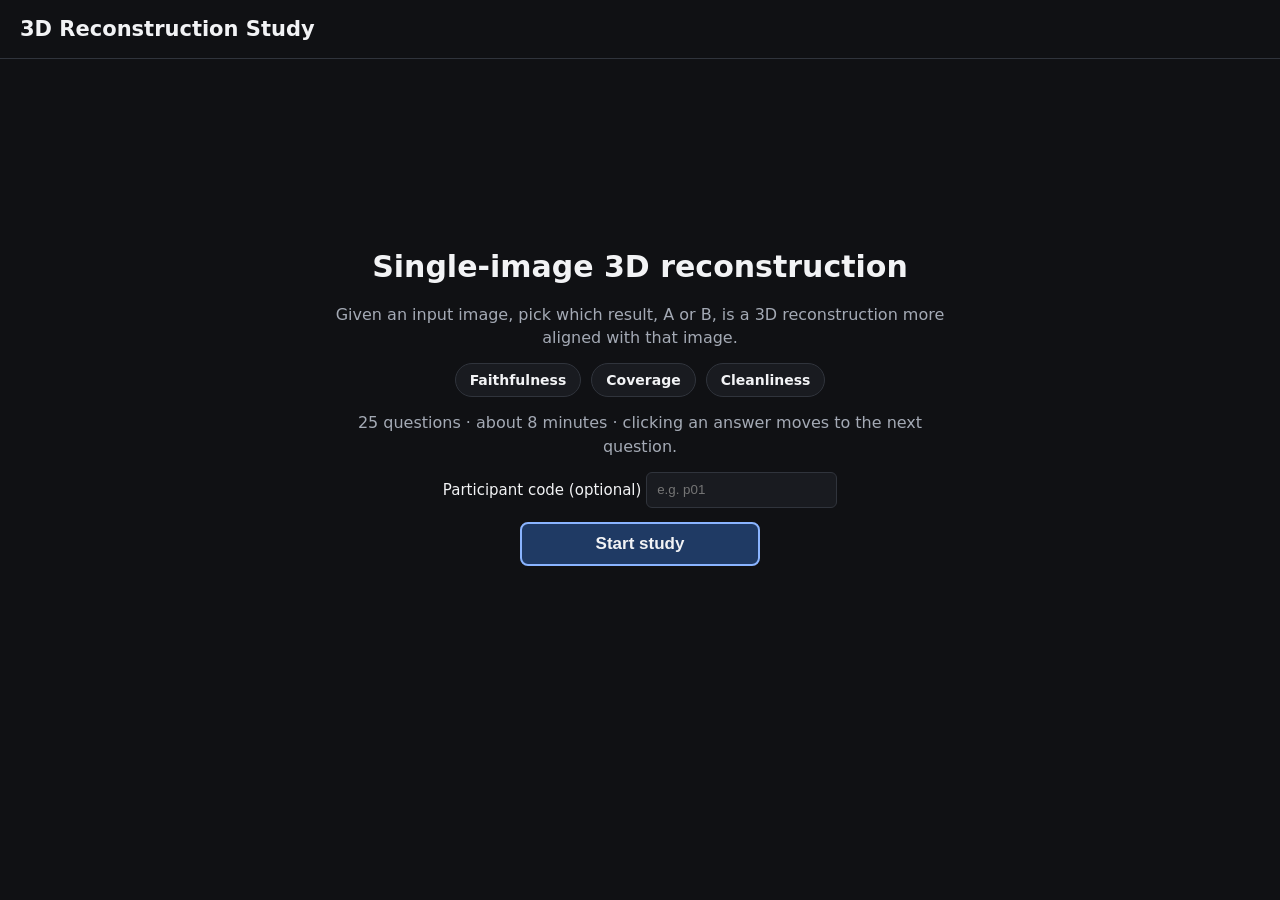
<file: user-study/index.html>
<!doctype html>
<html lang="en">
<head>
<meta charset="utf-8">
<meta name="viewport" content="width=device-width, initial-scale=1">
<title>3D Reconstruction Study</title>
<style>
:root{color-scheme:dark;--bg:#101114;--panel:#191b20;--line:#30343c;--text:#f2f3f5;--muted:#a4aab5;--accent:#8ab4ff;--good:#244f38}
*{box-sizing:border-box}body{margin:0;background:var(--bg);color:var(--text);font:15px/1.45 system-ui,sans-serif}
header{position:sticky;top:0;z-index:5;background:#101114f5;border-bottom:1px solid var(--line);padding:14px 20px}
.bar{display:flex;gap:14px;align-items:center;flex-wrap:wrap}.title{font-size:21px;font-weight:700}.spacer{flex:1}
input{height:36px;background:var(--panel);border:1px solid var(--line);border-radius:6px;color:var(--text);padding:0 10px}
button{min-height:44px;padding:0 18px;border:2px solid var(--line);border-radius:8px;background:var(--panel);color:var(--text);cursor:pointer;font-weight:700;font-size:15px}
button:hover:not(:disabled){border-color:var(--accent);background:#202b40}button:disabled{opacity:.45;cursor:not-allowed}
main{max-width:1800px;margin:0 auto;padding:22px}
#welcome{display:grid;place-items:center;min-height:72vh;text-align:center}#welcome[hidden]{display:none}
.intro{max-width:620px;display:grid;gap:14px;justify-items:center}
.intro h1{margin:0;font-size:30px}.intro p{margin:0;color:var(--muted);font-size:16px}
.intro .criteria{display:flex;gap:10px;flex-wrap:wrap;justify-content:center;color:var(--text)}
.chip{border:1px solid var(--line);border-radius:999px;padding:6px 14px;background:var(--panel);font-weight:600;font-size:14px}
#start{min-width:240px;background:#1f3a64;border-color:var(--accent);font-size:17px}
.question{display:none}.question.active{display:block}
.prompt{text-align:center;font-size:20px;font-weight:700;margin:0 0 4px}
.hint{text-align:center;color:var(--muted);margin:0 0 14px;font-size:14px}
.videos{display:grid;grid-template-columns:1fr 1fr 1fr;gap:14px}
/* Cap the card by viewport height so the answers stay above the fold. */
.card{background:var(--panel);border:1px solid var(--line);border-radius:9px;overflow:hidden;width:100%;max-width:min(100%,46vh);margin:0 auto}
.card h2{font-size:16px;text-align:center;margin:0;padding:8px;border-bottom:1px solid var(--line)}
video,.card img{display:block;width:100%;aspect-ratio:1;object-fit:contain;background:#050505}
.answers{margin:14px auto 0;max-width:900px}.answer{min-height:58px;font-size:17px}.result-answer{width:100%;margin-top:10px}.tie-row{display:flex;justify-content:center;margin-top:14px}.tie-answer{min-width:260px}.answer.selected{background:var(--good);border-color:#68d391;box-shadow:0 0 0 2px #68d39155}
.status{text-align:center;color:var(--muted);min-height:22px;font-size:14px;margin-top:6px}
/* Narrow screens keep the three panels side by side so nothing needs scrolling. */
@media(max-width:1000px){
 main{padding:10px}.videos{gap:6px}.answers{margin-top:12px}.tie-row{margin-top:8px}.tie-answer{min-width:0;width:100%}
 .card h2{font-size:13px;padding:5px}
 .prompt{font-size:16px}.hint{font-size:12px;margin-bottom:10px}
 .answer{min-height:52px;font-size:14px;padding:0 6px}.long{display:none}
 header{padding:10px 12px}.title{font-size:17px}
 .intro h1{font-size:24px}#welcome{min-height:60vh}
}
/* Landscape phones are short: drop the hint and shrink the panels to stay on one screen. */
@media(max-height:520px){
 .hint{display:none}.card{max-width:min(100%,42vh)}
 .prompt{font-size:15px;margin-bottom:8px}
 .answer{min-height:44px}.answers{margin-top:10px}
 .status{min-height:16px;margin-top:2px}
}
</style>
</head>
<body>
<header><div class="bar"><div class="title">3D Reconstruction Study</div><div class="spacer"></div>
<span id="progress"></span></div></header>
<main>
<section id="welcome">
<div class="intro">
<h1>Single-image 3D reconstruction</h1>
<p>Given an input image, pick which result, A or B, is a 3D reconstruction more aligned with that image.</p>
<div class="criteria"><span class="chip">Faithfulness</span><span class="chip">Coverage</span><span class="chip">Cleanliness</span></div>
<p>25 questions · about 8 minutes · clicking an answer moves to the next question.</p>
<label>Participant code (optional) <input id="participant" maxlength="80" placeholder="e.g. p01"></label>
<button id="start">Start study</button>
</div>
</section>
<section id="study" hidden>
<div class="question active">
<div class="prompt">Which result is more aligned with the input image?</div>
<p class="hint">Consider faithfulness to the input, coverage of the scene, and how clean the geometry is.</p>
<div class="videos"><div class="card"><h2>Input</h2><img id="inputImage" alt="Input image"></div>
<div class="card"><h2>Result A</h2><video id="videoA" autoplay muted loop playsinline preload="auto"></video><button class="answer result-answer" data-answer="A">Result A is better</button></div>
<div class="card"><h2>Result B</h2><video id="videoB" autoplay muted loop playsinline preload="auto"></video><button class="answer result-answer" data-answer="B">Result B is better</button></div></div>
<div class="answers"><div class="tie-row"><button class="answer tie-answer" data-answer="tie">Tie / no clear difference</button></div></div>
<div class="status" id="status"></div></div>
</section>
<section id="done" hidden><h1>Thank you</h1><p>Your responses were recorded.</p></section>
</main>
<script>
const CFG = {"mode": "static", "api": "https://helix-user-study.jiraphon-yenphraphai.workers.dev/answer", "manifest": "manifest.json", "total": 25};
let session=null, saving=false, selectedAnswer=null;
const $=id=>document.getElementById(id);
const videoA=$('videoA'), videoB=$('videoB');
let syncing=false;
function setProgress(){ $('progress').textContent=session?`Question ${session.index+1} / ${session.questions.length}`:''; }
// iOS may never reach canplaythrough, so settle on whatever fires first and cap the wait.
const READY_EVENTS=['canplaythrough','canplay','error'];
function buffered(video){
 if(video.readyState>=3)return Promise.resolve();
 return new Promise(resolve=>{
  const done=()=>{clearTimeout(timer);READY_EVENTS.forEach(e=>video.removeEventListener(e,done));resolve()};
  READY_EVENTS.forEach(e=>video.addEventListener(e,done));
  const timer=setTimeout(done,4000);
 });
}
function playBoth(){
 // Only seek when actually away from the start: seeking a half-loaded video stalls it.
 if(videoA.currentTime>.05)videoA.currentTime=0;
 if(videoB.currentTime>.05)videoB.currentTime=0;
 videoB.playbackRate=1;
 Promise.all([videoA,videoB].map(v=>Promise.resolve(v.play()).then(()=>true,()=>false)))
  // Browsers that block autoplay need a gesture, so fall back to tapping a video.
  .then(ok=>{if(!ok.every(Boolean))$('status').textContent='Tap either result to start playback.'});
}
// Keep B locked to A: nudge its rate for small drift, snap only when badly out of step.
function synchronize(){
 if(syncing||videoA.paused||videoB.paused||videoA.seeking||videoB.seeking)return;
 const drift=videoB.currentTime-videoA.currentTime;
 if(Math.abs(drift)>.4){syncing=true;videoB.currentTime=videoA.currentTime;videoB.playbackRate=1;syncing=false;return}
 videoB.playbackRate=Math.min(1.08,Math.max(.92,1-drift*1.5));
}
function prefetch(index){
 const c=navigator.connection||{};
 if(c.saveData||/^([23]g|slow-2g)$/.test(c.effectiveType||''))return;
 const q=session.questions[index];
 if(!q||q.prefetched)return;q.prefetched=true;
 [q.a.video,q.b.video,q.input_image].forEach(url=>fetch(url,{cache:'force-cache'}).catch(()=>{}));
}
function loadQuestion(){
 selectedAnswer=null;
 const q=session.questions[session.index];
 $('inputImage').src=q.input_image; videoA.src=q.a.video; videoB.src=q.b.video;
 videoA.load();videoB.load();
 Promise.all([buffered(videoA),buffered(videoB)]).then(()=>{playBoth();prefetch(session.index+1)});
 document.querySelectorAll('.answer').forEach(b=>{b.classList.remove('selected');b.disabled=false});
 $('status').textContent='Watch both results, then choose an answer.'; setProgress(); window.scrollTo({top:0});
}
async function api(path, options={}){const r=await fetch(path,{...options,headers:{'Content-Type':'application/json',...(options.headers||{})}});const j=await r.json();if(!r.ok)throw Error(j.error||'Request failed');return j}
function shuffle(list){for(let i=list.length-1;i>0;i--){const j=Math.floor(Math.random()*(i+1));[list[i],list[j]]=[list[j],list[i]]}return list}
// Static hosting has no server to draw the sample, so the browser does it. The
// manifest carries opaque ids only, so nothing here reveals which method is which.
async function staticSession(){
 const pool=await (await fetch(CFG.manifest,{cache:'no-store'})).json();
 const chosen=shuffle(pool.slice()).slice(0,CFG.total);
 return {
  session_id:(crypto.randomUUID?crypto.randomUUID():String(Math.random()).slice(2)),
  index:0,
  questions:chosen.map(q=>{
   const [a,b]=shuffle(q.videos.slice());
   return {id:q.id,a:{video:a},b:{video:b},input_image:q.input};
  }),
 };
}
$('start').onclick=async()=>{
 $('start').disabled=true;
 try{
  session=CFG.mode==='static'
   ? await staticSession()
   : await api('/api/session',{method:'POST',body:JSON.stringify({participant:$('participant').value.trim()})});
  session.participant=$('participant').value.trim();
  $('welcome').hidden=true;$('study').hidden=false;loadQuestion();
 }catch(e){$('status').textContent=e.message;$('start').disabled=false}
};
const buttons=document.querySelectorAll('.answer');
buttons.forEach(b=>b.onclick=()=>submit(b));
document.querySelector('.videos').onclick=()=>{if(videoA.paused||videoB.paused)playBoth()};
function record(answer){
 const q=session.questions[session.index];
 if(CFG.mode==='static'){
  return api(CFG.api,{method:'POST',body:JSON.stringify({
   session_id:session.session_id,participant:session.participant||'',
   question_id:q.id,a_video:q.a.video,b_video:q.b.video,answer,
   submitted_at:new Date().toISOString(),
  })});
 }
 return api('/api/answer',{method:'POST',body:JSON.stringify({
  session_id:session.session_id,question_id:q.id,answer})});
}
async function submit(button){
 if(saving||selectedAnswer)return;saving=true;
 const answer=button.dataset.answer;
 selectedAnswer=answer;
 buttons.forEach(x=>{x.classList.remove('selected');x.disabled=true});
 button.classList.add('selected');$('status').textContent='Saving…';
 try{await record(answer);
  session.index++;
  if(session.index>=session.questions.length){$('study').hidden=true;$('done').hidden=false;$('progress').textContent='Complete'}else loadQuestion()}
 catch(e){selectedAnswer=null;$('status').textContent=e.message;buttons.forEach(x=>{x.disabled=false;x.classList.remove('selected')})}
 finally{saving=false}
}
// A restarting its loop is the one moment the two can diverge by a full clip.
videoA.addEventListener('seeked',()=>{if(videoA.currentTime<.05)playBoth()});
// A stall shows up as drift, which synchronize() snaps out; pausing the other video
// here instead would deadlock, since a paused video never reports itself ready again.
setInterval(synchronize,250);
</script>
</body></html>
</file>
